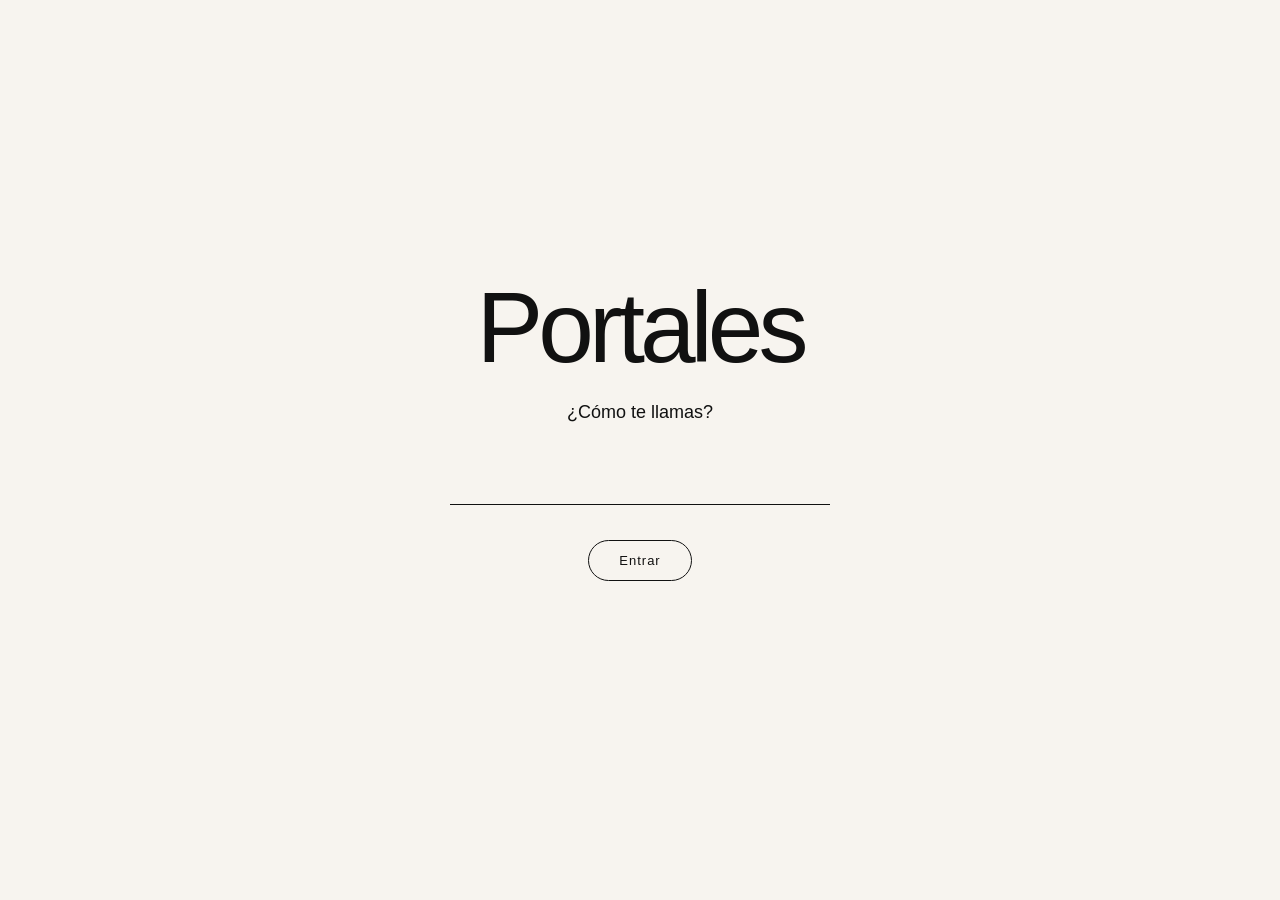
<file: index.html>
<!DOCTYPE html>
<html lang="es">

<head>
    <meta charset="UTF-8">

    <meta
        name="viewport"
        content="width=device-width, initial-scale=1.0"
    >

    <title>Portales</title>

    <link rel="stylesheet" href="css/general.css">
    <link rel="stylesheet" href="css/inicio.css">
</head>

<body>

    <main class="pantalla-inicio">

        <section class="contenido-inicio">

            <h1 class="titulo-inicio">
                Portales
            </h1>

            <p class="pregunta-inicio">
                ¿Cómo te llamas?
            </p>

            <form
                id="formularioNombre"
                class="formulario-inicio"
            >

                <input
                    type="text"
                    id="nombre"
                    class="input-nombre"
                    autocomplete="off"
                >

                <button
                    type="submit"
                    class="boton-entrar"
                >
                    Entrar
                </button>

            </form>

            <p
                id="mensajeError"
                class="mensaje-error"
            ></p>

        </section>

    </main>

    <script src="js/inicio.js"></script>

</body>

</html>
</file>
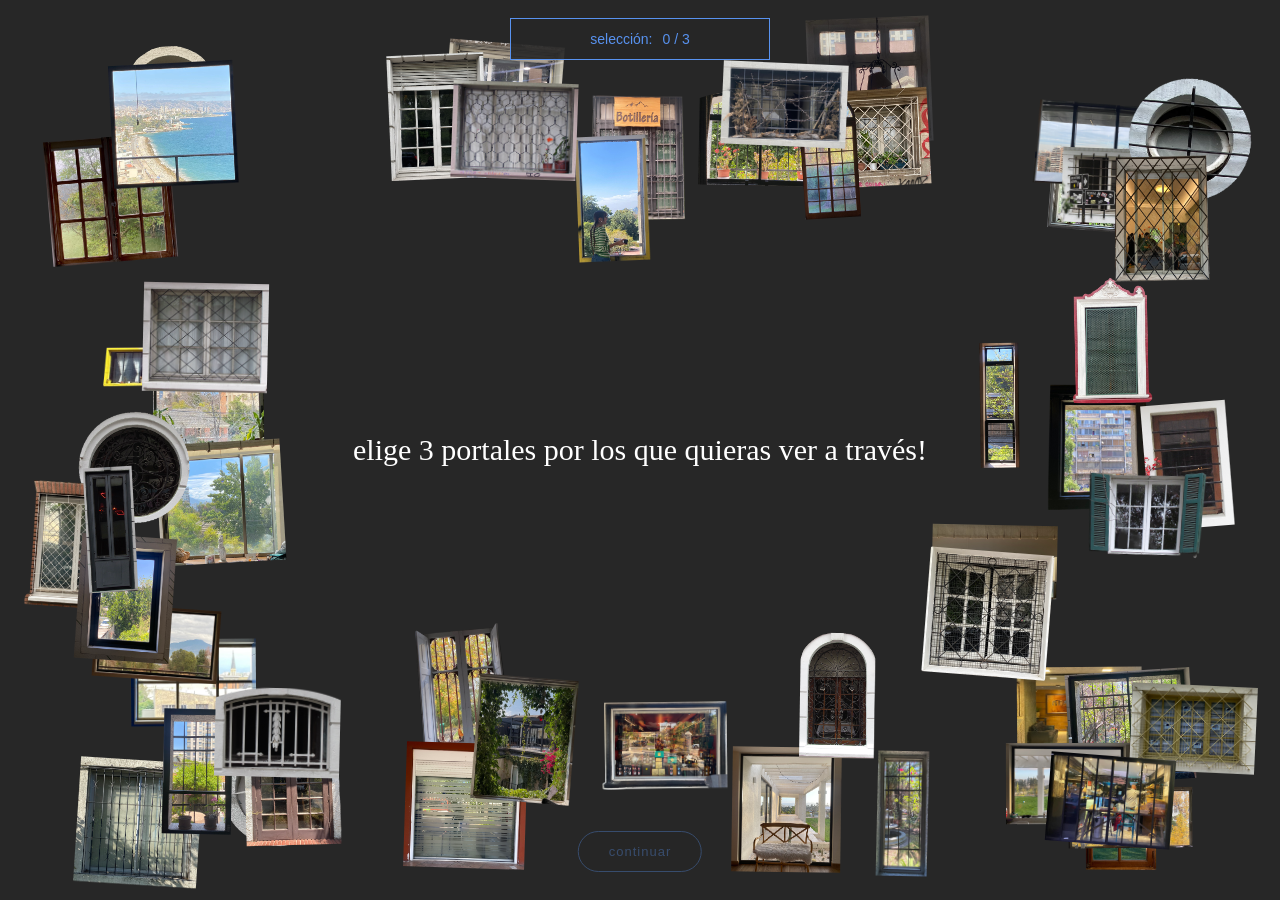
<file: seleccion.html>
<!DOCTYPE html>
<html lang="es">

<head>
    <meta charset="UTF-8">

    <meta
        name="viewport"
        content="width=device-width, initial-scale=1.0"
    >

    <title>Selecciona tus portales</title>

    <link rel="stylesheet" href="css/general.css">
    <link rel="stylesheet" href="css/seleccion.css">
</head>

<body>

    <main class="pantalla-seleccion">

        <!-- Barra superior con las selecciones -->
        <div class="barra-seleccion">

            <span class="titulo-barra">
                selección:
            </span>

            <div
                id="listaSeleccionados"
                class="lista-seleccionados"
            >
                <span class="seleccion-vacia">
                    0 / 3
                </span>
            </div>

        </div>


        <!-- Lugar donde aparecerán los 55 portales -->
        <section
            id="espacioPortales"
            class="espacio-portales"
            aria-label="Portales disponibles"
        >
        </section>


        <!-- Texto central que cambiará según la selección -->
        <p
            id="mensajeSeleccion"
            class="mensaje-seleccion"
        >
            elige 3 portales por los que quieras ver a través!
        </p>


        <!-- Botón para ir al resultado -->
        <button
            id="botonContinuar"
            class="boton-continuar"
            type="button"
            disabled
        >
            continuar
        </button>

    </main>


    <!-- Primero se cargan los datos y luego el funcionamiento -->
    <script src="js/datos-portales.js"></script>
    <script src="js/seleccion.js"></script>
    

</body>

</html>
</file>
<file: css/general.css>
/* Reinicio general */

* {
    margin: 0;
    padding: 0;
    box-sizing: border-box;
}

html {
    width: 100%;
    min-height: 100%;
}

body {
    width: 100%;
    min-height: 100vh;

    font-family: Arial, Helvetica, sans-serif;
}

button,
input {
    font: inherit;
}

button {
    border: none;
}

img {
    display: block;
    max-width: 100%;
}
</file>
<file: css/inicio.css>
body {
    min-height: 100vh;

    display: flex;
    align-items: center;
    justify-content: center;

    overflow: hidden;

    background-color: #f7f4ef;
    color: #111111;
}

.pantalla-inicio {
    position: relative;
    z-index: 10;

    width: 100%;
    padding: 30px;

    text-align: center;
}

.contenido-inicio {
    width: 100%;
    max-width: 600px;

    margin: 0 auto;
}

.titulo-inicio {
    margin-bottom: 30px;

    font-size: clamp(52px, 8vw, 100px);
    font-weight: 400;
    line-height: 0.9;
    letter-spacing: -5px;
}

.pregunta-inicio {
    margin-bottom: 20px;

    font-size: 18px;
}

.formulario-inicio {
    display: flex;
    flex-direction: column;
    align-items: center;
}

.input-nombre {
    width: min(100%, 380px);

    padding: 12px 4px;
    margin-bottom: 35px;

    border: none;
    border-bottom: 1px solid #111111;
    border-radius: 0;

    outline: none;

    background-color: transparent;
    color: #111111;

    font-family: Georgia, "Times New Roman", serif;
    font-size: 32px;
    text-align: center;
}

.input-nombre:focus {
    border-bottom-width: 2px;
}

.boton-entrar {
    padding: 12px 30px;

    border: 1px solid #111111;
    border-radius: 100px;

    background-color: transparent;
    color: #111111;

    font-size: 13px;
    letter-spacing: 1px;

    cursor: pointer;

    transition:
        background-color 0.2s ease,
        color 0.2s ease;
}

.boton-entrar:hover {
    background-color: #111111;
    color: #f7f4ef;
}

.mensaje-error {
    min-height: 20px;
    margin-top: 18px;

    font-size: 13px;
}


/* Estela de mini imágenes */

.imagen-estela {
    position: fixed;

    left: 0;
    top: 0;

    width: 65px;
    height: 65px;

    object-fit: cover;

    pointer-events: none;

    z-index: 2;

    opacity: 0;

    transform:
        translate(-50%, -50%)
        rotate(var(--rotacion))
        scale(var(--escala));

    animation: desaparecer-estela 1.2s ease-out forwards;
}

@keyframes desaparecer-estela {
    0% {
        opacity: 0;

        transform:
            translate(-50%, -50%)
            rotate(var(--rotacion))
            scale(calc(var(--escala) * 0.7));
    }

    15% {
        opacity: 1;

        transform:
            translate(-50%, -50%)
            rotate(var(--rotacion))
            scale(var(--escala));
    }

    70% {
        opacity: 0.75;
    }

    100% {
        opacity: 0;

        filter: blur(5px);

        transform:
            translate(-50%, -70%)
            rotate(var(--rotacion))
            scale(calc(var(--escala) * 0.85));
    }
}

@media (max-width: 600px) {
    .titulo-inicio {
        letter-spacing: -2px;
    }

    .pregunta-inicio {
        font-size: 16px;
    }

    .input-nombre {
        font-size: 27px;
    }

    .imagen-estela {
        display: none;
    }
}
</file>
<file: css/seleccion.css>
body {
    min-height: 100vh;

    overflow: hidden;

    background-color: #272727;
    color: #ffffff;
}

.pantalla-seleccion {
    position: relative;

    width: 100vw;
    height: 100vh;

    overflow: hidden;
}


/* Barra superior */

.barra-seleccion {
    position: fixed;

    top: 18px;
    left: 50%;

    z-index: 10000;

    transform: translateX(-50%);

    display: flex;
    align-items: center;
    justify-content: center;
    gap: 10px;

    min-width: 260px;
    min-height: 42px;

    padding: 10px 18px;

    border: 1px solid #5892ef;

    background-color: rgba(39, 39, 39, 0.9);
    color: #5892ef;

    font-size: 14px;
    text-align: center;
}


/* Texto central */

.mensaje-seleccion {
    position: fixed;

    left: 50%;
    top: 50%;

    z-index: 9000;

    transform: translate(-50%, -50%);

    width: min(90%, 650px);

    color: #ffffff;

    font-family: Georgia, "Times New Roman", serif;
    font-size: clamp(20px, 4vw, 30px);
    font-weight: normal;
    line-height: 1.05;
    text-align: center;

    pointer-events: none;
}


/* Botón inferior */

.boton-continuar {
    position: fixed;

    left: 50%;
    bottom: 28px;

    z-index: 10000;

    transform: translateX(-50%);

    padding: 12px 30px;

    border: 1px solid #5892ef;
    border-radius: 100px;

    background-color: #272727;
    color: #5892ef;

    font-size: 13px;
    letter-spacing: 1px;

    cursor: pointer;

    transition:
        background-color 0.2s ease,
        color 0.2s ease,
        opacity 0.2s ease;
}

.boton-continuar:hover {
    background-color: #5892ef;
    color: #272727;
}

.boton-continuar:disabled {
    opacity: 0.35;
    cursor: default;
}

.boton-continuar:disabled:hover {
    background-color: #272727;
    color: #5892ef;
}


/* Espacio donde irán los 55 portales */

.espacio-portales {
    position: absolute;

    inset: 0;

    width: 100%;
    height: 100%;
}


/* Base de una ventana */

.portal {
    position: absolute;

    width: 125px;
    height: 125px;

    cursor: grab;
    user-select: none;
    touch-action: none;

    animation-name: flotar-portal;
    animation-timing-function: ease-in-out;
    animation-iteration-count: infinite;

    transform: rotate(var(--rotacion-inicial));

    transition:
        filter 0.25s ease,
        transform 0.25s ease;
}

.portal:active {
    cursor: grabbing;
}

.portal img {
    width: 100%;
    height: 100%;

    object-fit: contain;

    pointer-events: none;

    transition: filter 0.25s ease;
}


/* Brillo al pasar el cursor */

.portal:hover img {
    filter:
        brightness(1.2)
        drop-shadow(0 0 10px rgba(255, 255, 255, 0.65));
}


/* Brillo permanente al seleccionar */

.portal.seleccionado img {
    filter:
        brightness(1.3)
        drop-shadow(0 0 14px rgba(255, 255, 255, 0.9));
}


/* Animación leve que usaremos después */

@keyframes flotar-portal {
    0%,
    100% {
        transform: translateY(0) rotate(0deg);
    }

    50% {
        transform: translateY(-4px) rotate(1deg);
    }
}

.portal {
    animation-name: flotar-portal;
    animation-timing-function: ease-in-out;
    animation-iteration-count: infinite;

    transform: rotate(var(--rotacion-inicial));
    touch-action: none;
}

@keyframes flotar-portal {
    0%,
    100% {
        transform:
            translateY(0)
            rotate(var(--rotacion-inicial));
    }

    50% {
        transform:
            translateY(-5px)
            rotate(calc(var(--rotacion-inicial) + 1deg));
    }
}

.lista-seleccionados {
    display: flex;
    align-items: center;
    gap: 8px;
}

.etiqueta-seleccion {
    padding: 0;

    background: transparent;
    color: #5892ef;

    cursor: pointer;
}

.seleccion-vacia {
    color: #5892ef;
}
</file>
